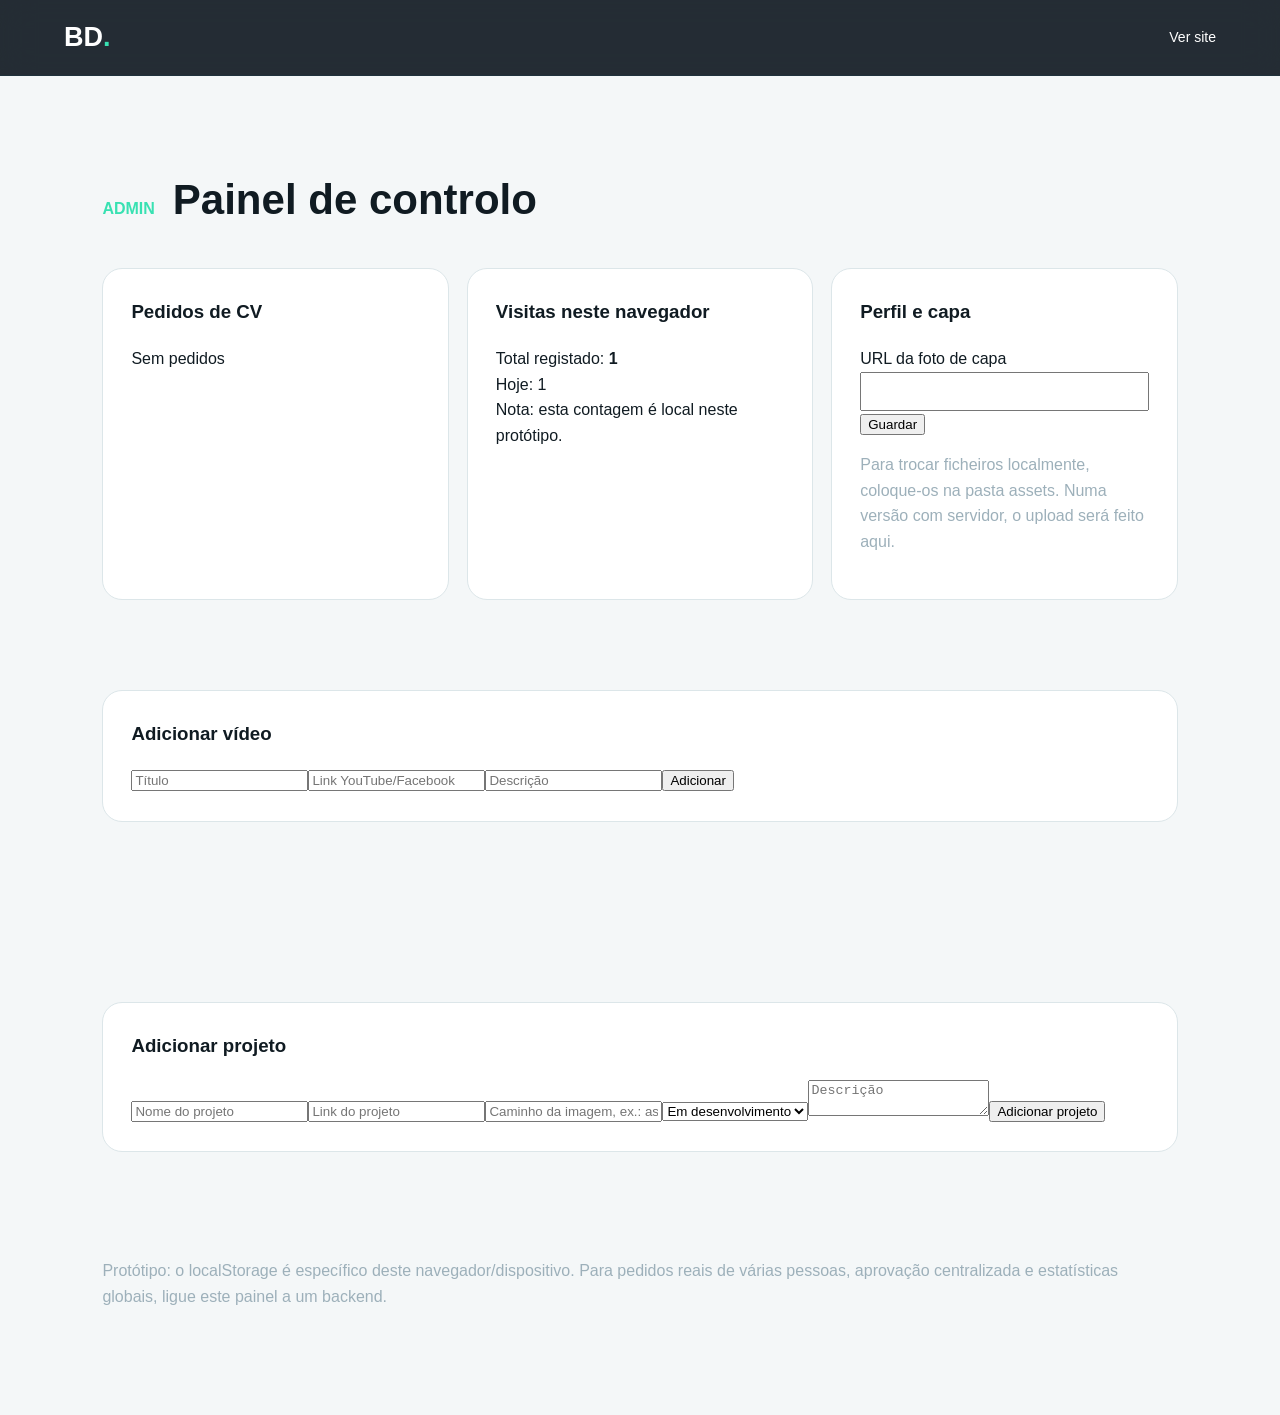
<file: admin.html>
<!DOCTYPE html>
<html lang="pt"><head><meta charset="UTF-8"><meta name="viewport" content="width=device-width,initial-scale=1"><title>Painel Administrativo | BD</title><link rel="stylesheet" href="styles.css"></head>
<body class="admin"><header class="topbar"><a class="brand" href="index.html">BD<span>.</span></a><nav><a href="index.html">Ver site</a></nav></header>
<main class="section"><div class="section-head"><span>ADMIN</span><h2>Painel de controlo</h2></div>
<div class="card-grid">
<article class="card"><h3>Pedidos de CV</h3><div id="requests"></div></article>
<article class="card"><h3>Visitas neste navegador</h3><div id="analytics"></div></article>
<article class="card"><h3>Perfil e capa</h3><label>URL da foto de capa<input id="cover" style="width:100%;padding:10px"></label><button onclick="saveCover()">Guardar</button><p class="muted">Para trocar ficheiros localmente, coloque-os na pasta assets. Numa versão com servidor, o upload será feito aqui.</p></article>
</div>
<section class="section" style="padding-left:0;padding-right:0"><div class="card"><h3>Adicionar vídeo</h3><input id="vtitle" placeholder="Título"><input id="vurl" placeholder="Link YouTube/Facebook"><input id="vdesc" placeholder="Descrição"><button onclick="addVideo()">Adicionar</button><div id="videos"></div></div></section>
<section class="section" style="padding-left:0;padding-right:0"><div class="card"><h3>Adicionar projeto</h3><input id="ptitle" placeholder="Nome do projeto"><input id="purl" placeholder="Link do projeto"><input id="pimg" placeholder="Caminho da imagem, ex.: assets/meu-projeto.jpg"><select id="pstatus"><option>Em desenvolvimento</option><option>Em fase de teste</option><option>Em utilização</option></select><textarea id="pdesc" placeholder="Descrição"></textarea><button onclick="addProject()">Adicionar projeto</button></div></section>
<p class="muted">Protótipo: o localStorage é específico deste navegador/dispositivo. Para pedidos reais de várias pessoas, aprovação centralizada e estatísticas globais, ligue este painel a um backend.</p>
</main>
<script>
function data(){return JSON.parse(localStorage.getItem("bdPortfolio")||"null")||{experience:[],education:[],forums:[],languages:[],achievements:[],projects:[],media:[]}}
function save(d){localStorage.setItem("bdPortfolio",JSON.stringify(d))}
function render(){let r=JSON.parse(localStorage.getItem("cvRequests")||"[]");document.getElementById("requests").innerHTML=r.length?r.map((x,i)=>`<div class="card" style="margin:8px 0"><b>${x.name}</b><br>${x.contact}<br>${x.org}<br>${x.reason}<br><small>${x.date} · ${x.status}</small><br><button onclick="approve(${i})">Aprovar</button> <button onclick="reject(${i})">Rejeitar</button></div>`).join(""):"Sem pedidos";let v=JSON.parse(localStorage.getItem("visitLog")||"[]");document.getElementById("analytics").innerHTML=`Total registado: <b>${v.length}</b><br>Hoje: ${v.filter(x=>x.time.slice(0,10)==new Date().toISOString().slice(0,10)).length}<br>Nota: esta contagem é local neste protótipo.`;let d=data();document.getElementById("videos").innerHTML=d.media.map((x,i)=>`<p>${x.title} <button onclick="delVideo(${i})">×</button></p>`).join("")}
function approve(i){let r=JSON.parse(localStorage.getItem("cvRequests")||"[]");r[i].status="aprovado";localStorage.setItem("cvRequests",JSON.stringify(r));render()}
function reject(i){let r=JSON.parse(localStorage.getItem("cvRequests")||"[]");r[i].status="rejeitado";localStorage.setItem("cvRequests",JSON.stringify(r));render()}
function addVideo(){let d=data();d.media.push({title:vtitle.value,url:vurl.value,description:vdesc.value});save(d);vtitle.value=vurl.value=vdesc.value="";render()}
function delVideo(i){let d=data();d.media.splice(i,1);save(d);render()}
function addProject(){let d=data();d.projects.push({name:ptitle.value,desc:pdesc.value,status:pstatus.value,url:purl.value,image:pimg.value});save(d);alert("Projeto adicionado.");location.reload()}
function saveCover(){localStorage.setItem("bdSettings",JSON.stringify({...JSON.parse(localStorage.getItem("bdSettings")||"{}"),cover:cover.value}));alert("Guardado")}
cover.value=(JSON.parse(localStorage.getItem("bdSettings")||"{}").cover||"");render();
</script></body></html>
</file>
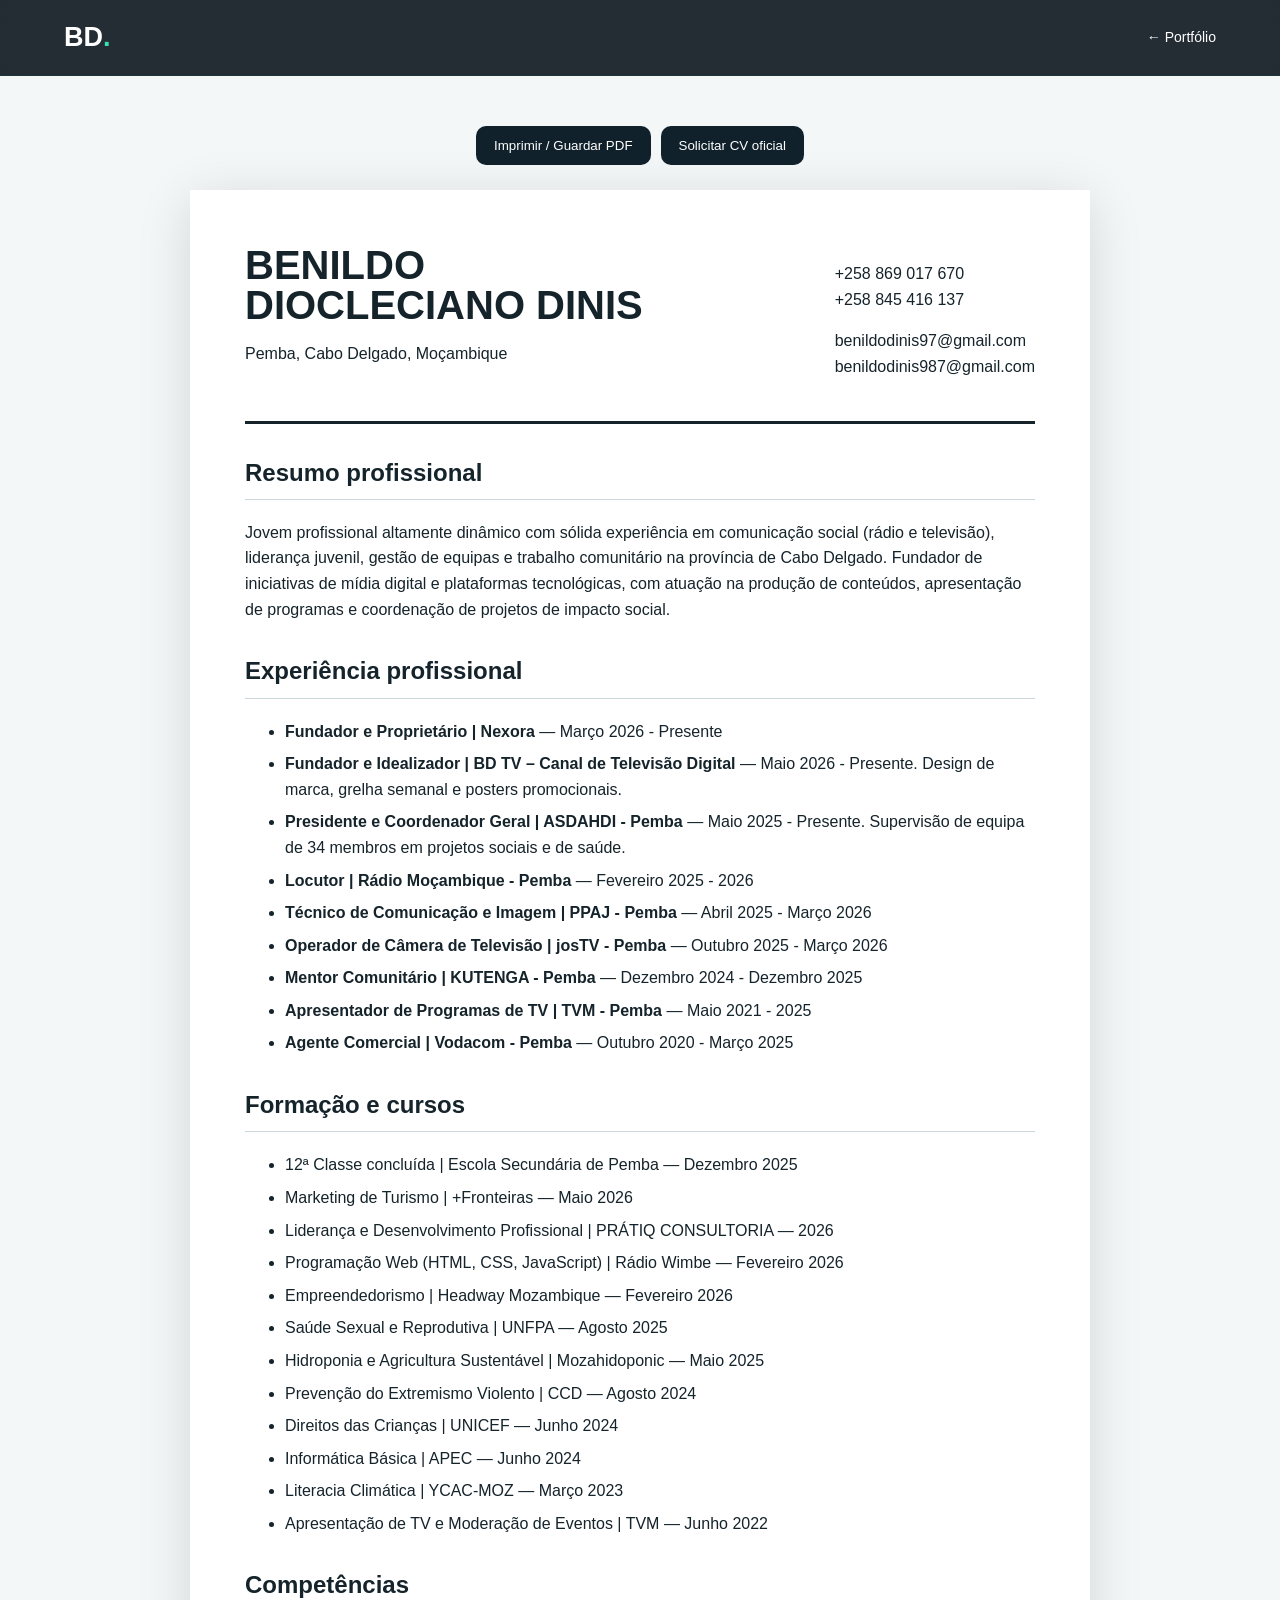
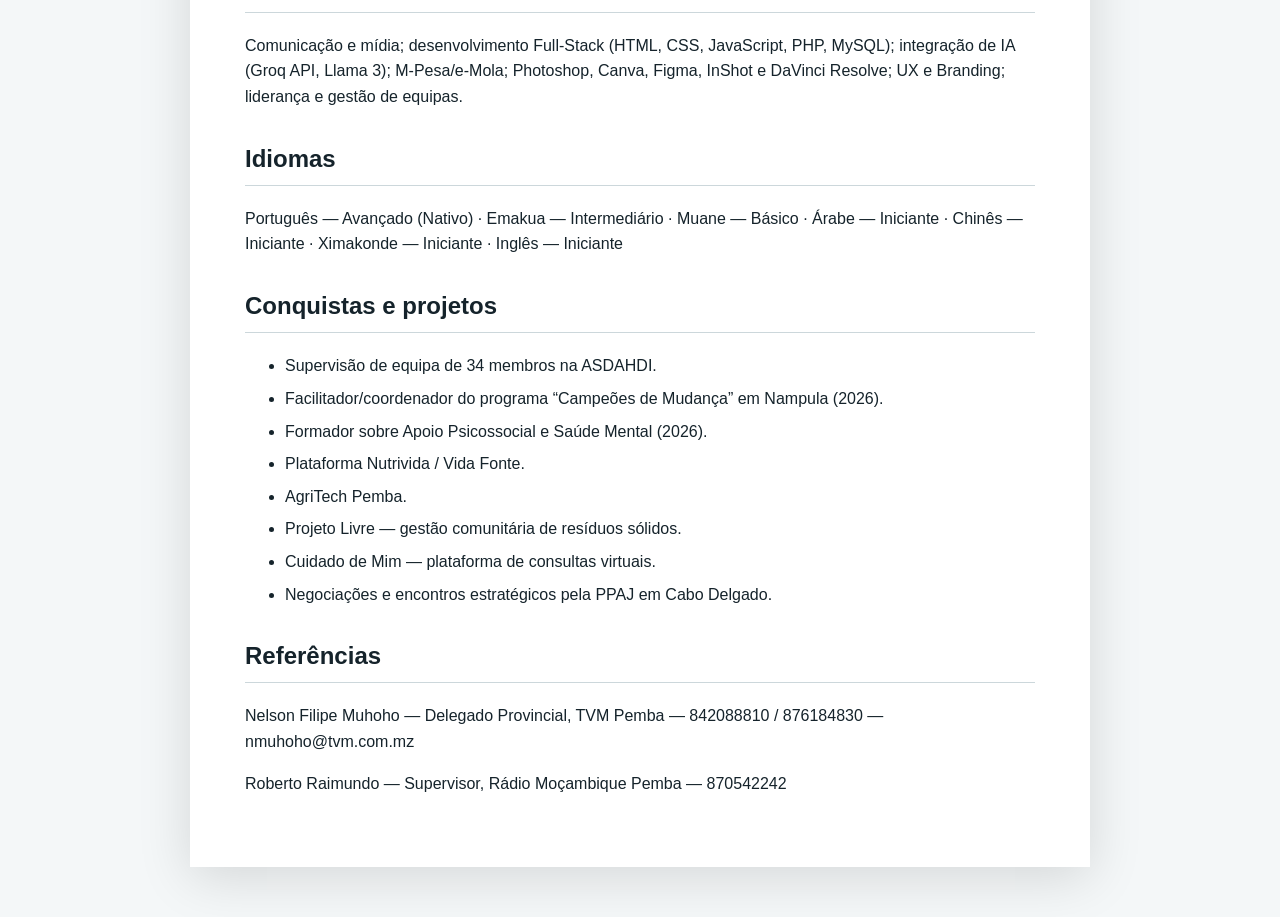
<file: cv.html>
<!DOCTYPE html>
<html lang="pt"><head><meta charset="UTF-8"><meta name="viewport" content="width=device-width,initial-scale=1">
<title>CV | Benildo Diocleciano Dinis</title><link rel="stylesheet" href="styles.css"></head>
<body class="cv-page"><header class="topbar"><a class="brand" href="index.html">BD<span>.</span></a><nav><a href="index.html">← Portfólio</a></nav></header>
<main class="cv-wrap"><div class="cv-actions"><button onclick="window.print()">Imprimir / Guardar PDF</button><button onclick="requestCV()">Solicitar CV oficial</button></div>
<section class="cv-sheet"><header class="cv-header"><div><h1>BENILDO<br>DIOCLECIANO DINIS</h1><p>Pemba, Cabo Delgado, Moçambique</p></div><div><p>+258 869 017 670<br>+258 845 416 137</p><p>benildodinis97@gmail.com<br>benildodinis987@gmail.com</p></div></header>
<h2>Resumo profissional</h2><p>Jovem profissional altamente dinâmico com sólida experiência em comunicação social (rádio e televisão), liderança juvenil, gestão de equipas e trabalho comunitário na província de Cabo Delgado. Fundador de iniciativas de mídia digital e plataformas tecnológicas, com atuação na produção de conteúdos, apresentação de programas e coordenação de projetos de impacto social.</p>
<h2>Experiência profissional</h2><ul>
<li><b>Fundador e Proprietário | Nexora</b> — Março 2026 - Presente</li>
<li><b>Fundador e Idealizador | BD TV – Canal de Televisão Digital</b> — Maio 2026 - Presente. Design de marca, grelha semanal e posters promocionais.</li>
<li><b>Presidente e Coordenador Geral | ASDAHDI - Pemba</b> — Maio 2025 - Presente. Supervisão de equipa de 34 membros em projetos sociais e de saúde.</li>
<li><b>Locutor | Rádio Moçambique - Pemba</b> — Fevereiro 2025 - 2026</li>
<li><b>Técnico de Comunicação e Imagem | PPAJ - Pemba</b> — Abril 2025 - Março 2026</li>
<li><b>Operador de Câmera de Televisão | josTV - Pemba</b> — Outubro 2025 - Março 2026</li>
<li><b>Mentor Comunitário | KUTENGA - Pemba</b> — Dezembro 2024 - Dezembro 2025</li>
<li><b>Apresentador de Programas de TV | TVM - Pemba</b> — Maio 2021 - 2025</li>
<li><b>Agente Comercial | Vodacom - Pemba</b> — Outubro 2020 - Março 2025</li></ul>
<h2>Formação e cursos</h2><ul>
<li>12ª Classe concluída | Escola Secundária de Pemba — Dezembro 2025</li><li>Marketing de Turismo | +Fronteiras — Maio 2026</li><li>Liderança e Desenvolvimento Profissional | PRÁTIQ CONSULTORIA — 2026</li><li>Programação Web (HTML, CSS, JavaScript) | Rádio Wimbe — Fevereiro 2026</li><li>Empreendedorismo | Headway Mozambique — Fevereiro 2026</li><li>Saúde Sexual e Reprodutiva | UNFPA — Agosto 2025</li><li>Hidroponia e Agricultura Sustentável | Mozahidoponic — Maio 2025</li><li>Prevenção do Extremismo Violento | CCD — Agosto 2024</li><li>Direitos das Crianças | UNICEF — Junho 2024</li><li>Informática Básica | APEC — Junho 2024</li><li>Literacia Climática | YCAC-MOZ — Março 2023</li><li>Apresentação de TV e Moderação de Eventos | TVM — Junho 2022</li></ul>
<h2>Competências</h2><p>Comunicação e mídia; desenvolvimento Full-Stack (HTML, CSS, JavaScript, PHP, MySQL); integração de IA (Groq API, Llama 3); M-Pesa/e-Mola; Photoshop, Canva, Figma, InShot e DaVinci Resolve; UX e Branding; liderança e gestão de equipas.</p>
<h2>Idiomas</h2><p>Português — Avançado (Nativo) · Emakua — Intermediário · Muane — Básico · Árabe — Iniciante · Chinês — Iniciante · Ximakonde — Iniciante · Inglês — Iniciante</p>
<h2>Conquistas e projetos</h2><ul><li>Supervisão de equipa de 34 membros na ASDAHDI.</li><li>Facilitador/coordenador do programa “Campeões de Mudança” em Nampula (2026).</li><li>Formador sobre Apoio Psicossocial e Saúde Mental (2026).</li><li>Plataforma Nutrivida / Vida Fonte.</li><li>AgriTech Pemba.</li><li>Projeto Livre — gestão comunitária de resíduos sólidos.</li><li>Cuidado de Mim — plataforma de consultas virtuais.</li><li>Negociações e encontros estratégicos pela PPAJ em Cabo Delgado.</li></ul>
<h2>Referências</h2><p>Nelson Filipe Muhoho — Delegado Provincial, TVM Pemba — 842088810 / 876184830 — nmuhoho@tvm.com.mz</p><p>Roberto Raimundo — Supervisor, Rádio Moçambique Pemba — 870542242</p>
</section></main><script>
function requestCV(){ const r=JSON.parse(localStorage.getItem('cvRequests')||'[]'); const name=prompt('Nome do requerente:'); if(!name)return; const contact=prompt('Contacto:'); const org=prompt('Organização/empresa:'); const reason=prompt('Motivo do pedido:'); r.push({name,contact,org,reason,date:new Date().toISOString(),status:'pendente'}); localStorage.setItem('cvRequests',JSON.stringify(r)); alert('Pedido registado. O administrador deverá aprovar o acesso.');}
</script></body></html>
</file>
<file: styles.css>
:root{--bg:#071018;--panel:#0d1a25;--text:#edf5f7;--muted:#9db0ba;--accent:#38e1b2;--line:#1c3340;--white:#fff}*{box-sizing:border-box}html{scroll-behavior:smooth}body{margin:0;background:#f4f7f8;color:#101b22;font:16px/1.6 Inter,Arial,sans-serif}body.dark{background:var(--bg);color:var(--text)}a{text-decoration:none;color:inherit}.topbar{position:sticky;top:0;z-index:30;display:flex;justify-content:space-between;align-items:center;padding:16px 5vw;background:rgba(7,16,24,.88);backdrop-filter:blur(16px);color:#fff;border-bottom:1px solid #20323c}.brand{font-size:27px;font-weight:900}.brand span{color:var(--accent)}nav{display:flex;gap:18px;align-items:center;font-size:14px}nav a:hover{color:var(--accent)}#themeBtn,.cv-btn{border:1px solid #36515d;border-radius:10px;padding:7px 11px;background:transparent;color:#fff}.cv-btn{background:var(--accent);color:#061018;border:0;font-weight:800}.hero{min-height:88vh;background:linear-gradient(135deg,#071018,#102633);color:#fff;display:grid;grid-template-columns:1.2fr .8fr;gap:5vw;padding:8vw 8vw;align-items:center}.eyebrow{color:var(--accent);font-size:12px;letter-spacing:3px;font-weight:800}.hero h1{font-size:clamp(50px,8vw,105px);line-height:.92;margin:25px 0}.hero h1 span{color:#a7bbc4}.lead{max-width:650px;font-size:20px;color:#c0d0d6}.actions{display:flex;gap:12px;margin:30px 0}.primary,.secondary{padding:13px 19px;border-radius:12px;font-weight:800}.primary{background:var(--accent);color:#061018}.secondary{border:1px solid #55717c}.stats{display:flex;gap:35px;margin-top:45px}.stats b{display:block;font-size:30px}.stats small{color:#9eb0b8}.hero-visual{position:relative}.portrait-frame{aspect-ratio:4/5;border-radius:28px;overflow:hidden;border:1px solid #31505c;box-shadow:0 30px 80px #0008;background:#172832}.portrait-frame img{width:100%;height:100%;object-fit:cover}.floating-card{position:absolute;bottom:25px;left:-30px;padding:16px 20px;background:#fff;color:#08141b;border-radius:15px;box-shadow:0 15px 50px #0008}.section{padding:90px 8vw}.dark-section{background:var(--bg);color:var(--text)}.section-head{display:flex;gap:18px;align-items:baseline;margin-bottom:35px}.section-head span{color:var(--accent);font-weight:900}.section h2{font-size:42px;margin:0}.profile-grid,.two-col,.contact-grid{display:grid;grid-template-columns:1fr 1fr;gap:25px}.glass,.card{padding:28px;border:1px solid #dce6e9;border-radius:20px;background:#fff}.dark-section .card,.dark-section .glass{background:#0c1922;border-color:#1c3440}.glass h3,.card h3{margin-top:0}.glass li,.card li{margin:8px 0}.timeline{border-left:2px solid #2a4855;margin-left:10px}.timeline article{position:relative;padding:0 0 35px 30px}.timeline article:before{content:"";position:absolute;left:-8px;top:5px;width:14px;height:14px;border-radius:50%;background:var(--accent)}.timeline .date{color:var(--accent);font-size:13px}.timeline h3{margin:4px 0}.card-grid,.project-grid,.media-grid,.language-grid{display:grid;grid-template-columns:repeat(3,1fr);gap:18px}.project-card{min-height:300px;position:relative;overflow:hidden;border-radius:20px;background:#0e1c25;color:#fff;border:1px solid #29414d}.project-card img{width:100%;height:180px;object-fit:cover;background:#1a303a}.project-card .inside{padding:18px}.status{display:inline-block;padding:5px 9px;border-radius:30px;background:#163f3a;color:#6df0c6;font-size:12px}.media-card{border:1px solid #29414d;border-radius:18px;overflow:hidden;background:#0c1922}.media-card iframe{width:100%;aspect-ratio:16/9;border:0}.media-card .inside{padding:15px}.language{padding:20px;border-radius:15px;border:1px solid #dce6e9;background:#fff}.language strong{display:block}.contact-section{background:#0b1820;color:#fff}.contact-links{display:grid;gap:12px}.contact-links a{padding:15px;border:1px solid #29414d;border-radius:12px}.contact-links a:hover{border-color:var(--accent)}.muted{color:var(--muted)}.assistant-fab{position:fixed;right:25px;bottom:25px;width:58px;height:58px;border:0;border-radius:50%;background:var(--accent);font-size:24px;z-index:40}.assistant-panel{position:fixed;right:25px;bottom:95px;width:min(380px,calc(100vw - 40px));height:500px;background:#0d1a25;color:#fff;border:1px solid #29414d;border-radius:18px;z-index:40;display:none;overflow:hidden;box-shadow:0 20px 70px #0009}.assistant-panel.open{display:flex;flex-direction:column}.assistant-head{padding:15px 18px;border-bottom:1px solid #29414d;display:flex;justify-content:space-between}.assistant-head button{background:none;color:#fff;border:0;font-size:24px}.assistant-messages{flex:1;padding:15px;overflow:auto}.msg{padding:10px 12px;margin:8px 0;border-radius:12px;max-width:85%;background:#152934}.msg.user{margin-left:auto;background:#174c42}.assistant-panel form{display:flex;border-top:1px solid #29414d}.assistant-panel input{flex:1;padding:14px;background:#08131b;color:#fff;border:0}.assistant-panel form button{padding:0 16px;background:var(--accent);border:0;font-weight:800}.lightbox{display:none;position:fixed;inset:0;background:#000e;z-index:100;align-items:center;justify-content:center;padding:40px}.lightbox.open{display:flex}.lightbox #lightboxContent{max-width:90vw;max-height:90vh;color:#fff;text-align:center}.lightbox img,.lightbox iframe{max-width:90vw;max-height:78vh;border:0}.lightbox button{position:absolute}.lightboxClose{}.nav-arrow{top:50%;font-size:50px;background:none;color:#fff;border:0}.nav-arrow.left{left:25px}.nav-arrow.right{right:25px}.lightbox>#lightboxClose{top:20px;right:25px;background:none;border:0;color:#fff;font-size:40px}.cv-wrap{padding:50px 5vw}.cv-actions{display:flex;gap:10px;justify-content:center;margin-bottom:25px}.cv-actions button{padding:12px 18px;border-radius:10px;border:0;background:#10212b;color:#fff}.cv-sheet{max-width:900px;margin:auto;background:#fff;padding:55px;color:#15232b;box-shadow:0 10px 50px #0002}.cv-header{display:flex;justify-content:space-between;border-bottom:3px solid #15232b;padding-bottom:25px}.cv-header h1{font-size:40px;line-height:1;margin:0}.cv-sheet h2{margin-top:30px;border-bottom:1px solid #ccd7db;padding-bottom:7px}.cv-sheet li{margin:7px 0}@media(max-width:850px){nav a:not(.cv-btn){display:none}.hero,.profile-grid,.two-col,.contact-grid{grid-template-columns:1fr}.hero{padding-top:60px}.card-grid,.project-grid,.media-grid,.language-grid{grid-template-columns:1fr 1fr}.hero-visual{max-width:420px}.floating-card{left:10px}}@media(max-width:560px){.section{padding:60px 5vw}.card-grid,.project-grid,.media-grid,.language-grid{grid-template-columns:1fr}.hero{padding:55px 5vw}.stats{gap:18px}.cv-sheet{padding:25px}.cv-header{display:block}.cv-header h1{font-size:31px}}
@media print{.topbar,.cv-actions{display:none}.cv-wrap{padding:0}.cv-sheet{box-shadow:none;max-width:none}.cv-sheet h2{break-after:avoid}}
</file>
